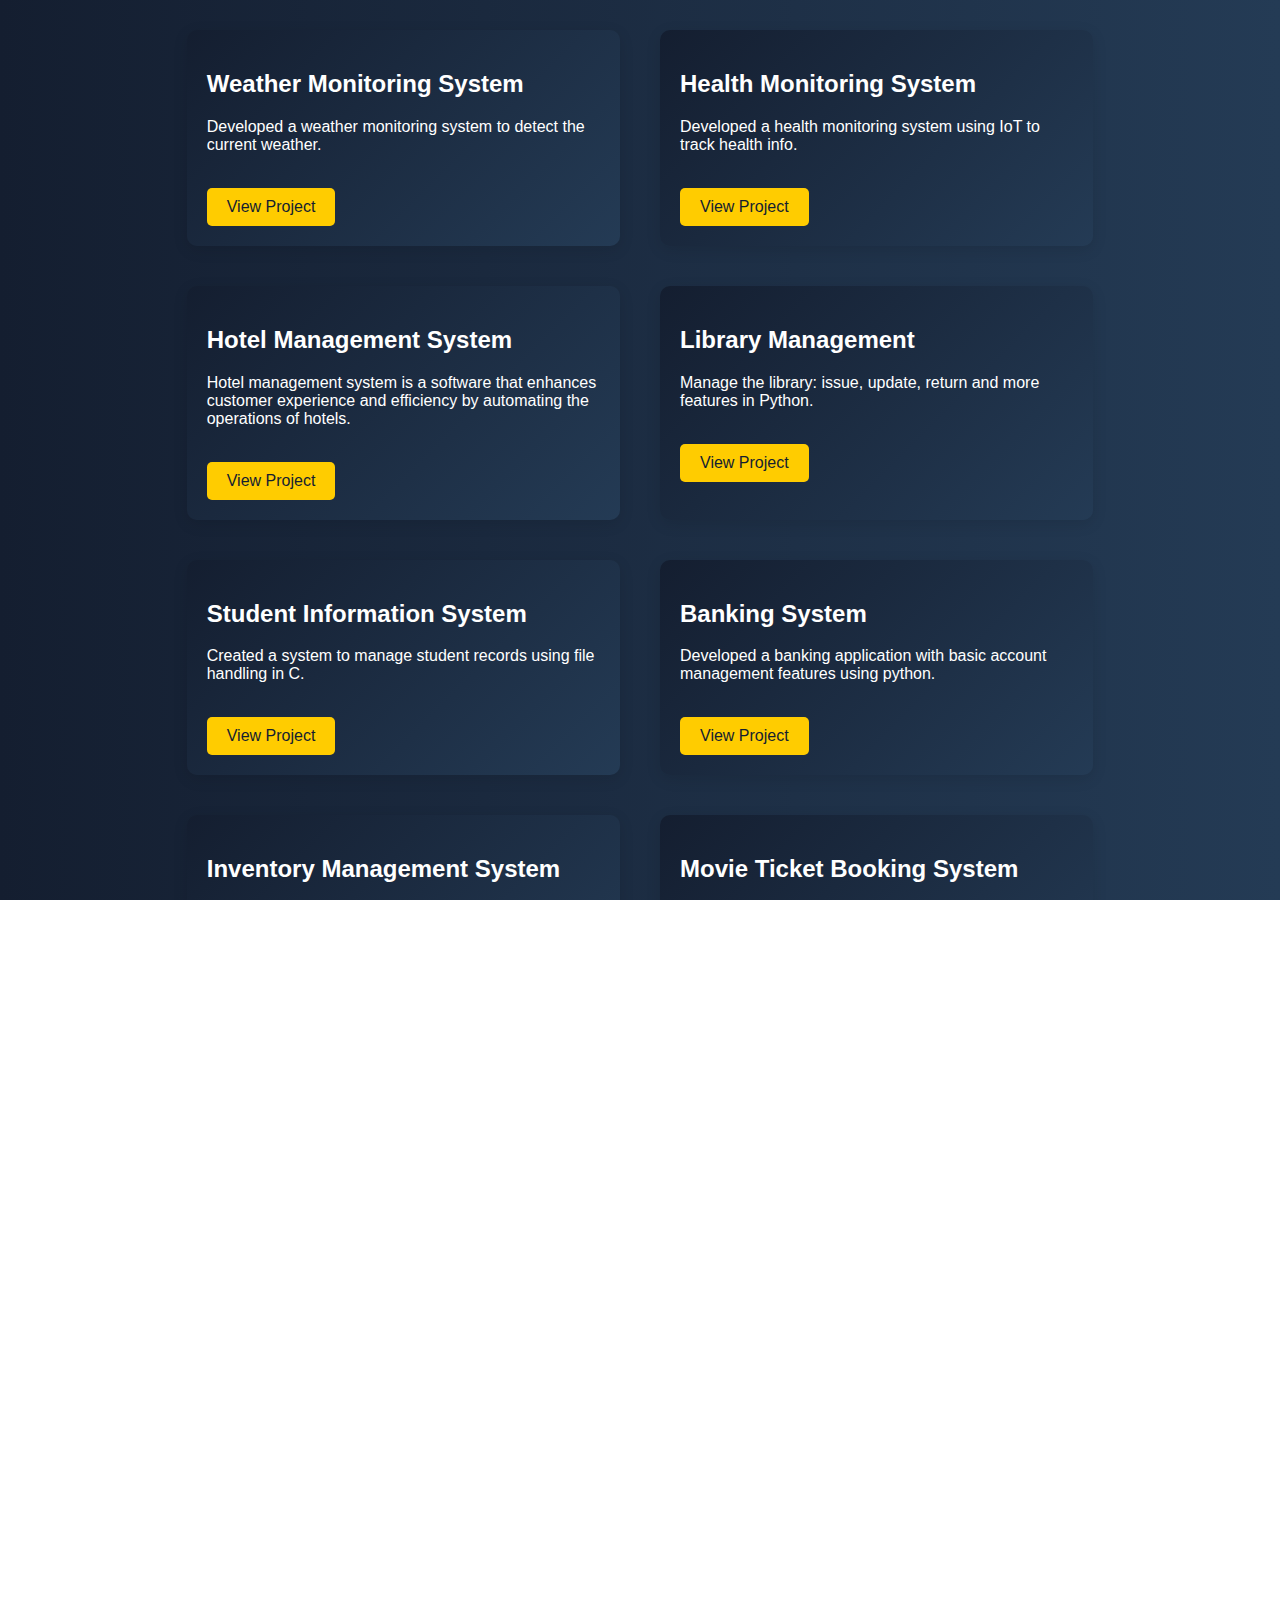
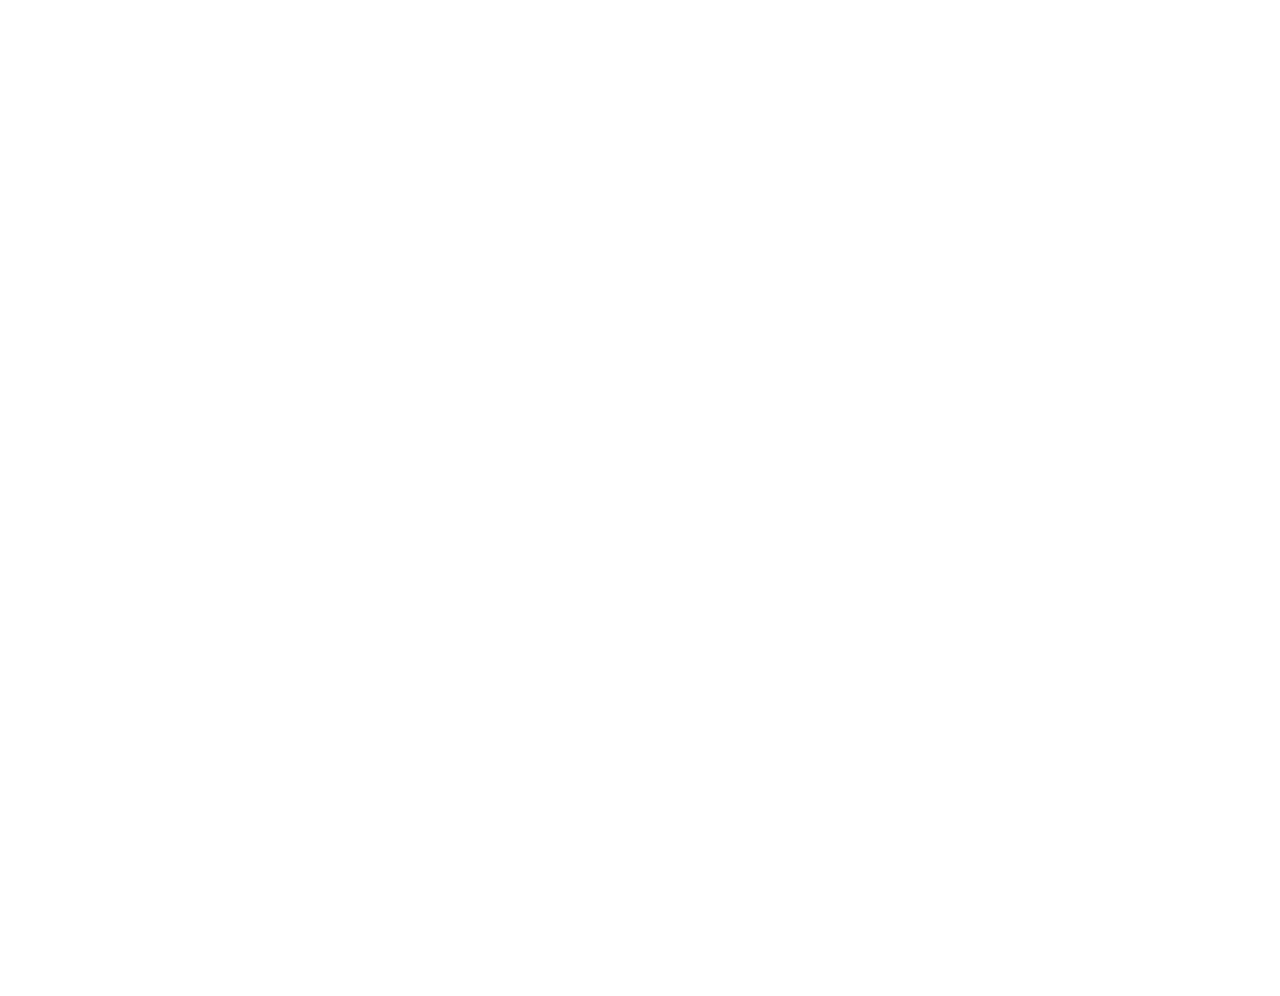
<file: index1.html>
<!DOCTYPE html>
<html lang="en">
<head>
    <meta charset="UTF-8">
    <meta name="viewport" content="width=device-width, initial-scale=1, maximum-scale=1, user-scalable=no">
    <title>Projects - StudyPoint</title>
    <style>
 html, body {
    font-family: Arial, sans-serif;
    background: linear-gradient(to right, #141e30, #243b55);
    color: #333;
    margin: 0;
    padding: 0;
    width: 100%;
    height: 100%;
    overflow-x: hidden; 
    box-sizing: border-box; 
    user-select: none; 
} 

.projects {
    display: flex;
    flex-wrap: wrap;
    justify-content: center;
    gap: 20px;
    padding: 20px;
}

.project-card {
    width: 250px;
    padding: 15px;
    background: linear-gradient(to right, #141e30, #243b55);
    color: white;
    border-radius: 10px;
    box-shadow: 0 4px 8px rgba(0, 0, 0, 0.1);
    transition: transform 0.3s;
    margin: 10px;
    text-align: left;
}

.project-card button {
    background: #ffcc00;
    color: #141e30;
    border: none;
    padding: 10px 20px;
    font-size: 1rem;
    border-radius: 5px;
    cursor: pointer;
    transition: background 0.3s ease-in-out;
}

.project-card button:hover {
    background: #e6b800;
}

.dark-mode {
    background: #222;
    color: white;
}

.dark-mode .project-card {
    background: #333;
    color: white;
}

@media (max-width: 1024px) {
  

    .projects {
        flex-direction: column;
        align-items: center;
    }

    .project-card {
        width: 90%;
    }
    .projects {
        flex-direction: column;
        gap: 15px;
        padding: 10px;
    }

    .project-card {
        width: 100%;
        padding: 12px;
    }

    #darkModeToggle {
        font-size: 18px;
    }
}

/* Large screen (desktop or tablet) */
@media (min-width: 1025px) {
    .projects {
        flex-wrap: wrap;
        
    }
    .project-card {
        width: calc(33.33% - 20px);
        padding: 20px;
        background: linear-gradient(135deg, #141e30, #243b55);
        color: white;
        border-radius: 10px;
        box-shadow: 0 4px 15px rgba(0, 0, 0, 0.1);
        transition: transform 0.3s ease, box-shadow 0.3s ease, background 0.3s ease;
    }
}

    </style>
</head>
<body>
    <section class="projects">
        <div class="project-card" data-category="iot">
            <h2>Weather Monitoring System</h2>
            <p>Developed a weather monitoring system to detect the current weather.</p><br>
            <button onclick="window.open('weather.html', '_blank')">View Project</button>
        </div>
        
        <div class="project-card" data-category="iot">
            <h2>Health Monitoring System</h2>
            <p>Developed a health monitoring system using IoT to track health info.</p><br>
            <button onclick="window.open('health-monitoring.html', '_blank')">View Project</button>
        </div>
        
        <div class="project-card" data-category="python">
            <h2>Hotel Management System</h2>
            <p>Hotel management system is a software that enhances customer experience and efficiency by automating the operations of hotels.</p><br>
            <button onclick="window.open('hotel.pdf', '_blank')">View Project</button>
        </div>
        
        <div class="project-card" data-category="python">
            <h2>Library Management</h2>
            <p>Manage the library: issue, update, return and more features in Python.</p><br>
            <!-- <button onclick="window.open('project-data-scraper.html', '_blank')">View Project</button> -->
            <button onclick="window.open('C:\Users\Dulhan Video Film\Downloads\todo.pdf', '_blank')">View Project</button>

        </div>
        
        <div class="project-card" data-category="c">
            <h2>Student Information System</h2>
            <p>Created a system to manage student records using file handling in C.</p><br>
            <button onclick="window.open('project-student-info.html', '_blank')">View Project</button>
        </div>
        
        <div class="project-card" data-category="c">
            <h2>Banking System</h2>
            <p>Developed a banking application with basic account management features using python.</p><br>
            <!-- <button onclick="window.open('project-banking.html', '_blank')">View Project</button> -->
            <button onclick="window.open('balance.py', '_blank')">View Project</button>

        </div>
        
        <div class="project-card" data-category="c">
            <h2>Inventory Management System</h2>
            <p>Designed an inventory tracking system with object-oriented programming in C++.</p><br>
            <button onclick="window.open('project-inventory-management.html', '_blank')">View Project</button>
        </div>
        
        <div class="project-card" data-category="c#">
            <h2>Movie Ticket Booking System</h2>
            <p>Developed a ticket booking application for cinemas using C++.</p><br>
            <button onclick="window.open('project-ticket-booking.html', '_blank')">View Project</button>
        </div>
        
        <div class="project-card" data-category="c#">
            <h2>Task Management System</h2>
            <p>Developed a task management desktop application using C# and .NET.</p><br>
            <button onclick="window.open('project-task-manager.html', '_blank')">View Project</button>
        </div>
        
        <div class="project-card" data-category="c#">
            <h2>Point of Sale System</h2>
            <p>Built a POS system for small businesses using C# and SQL integration.</p><br>
            <button onclick="window.open('project-pos.html', '_blank')">View Project</button>
        </div>
        
        <div class="project-card" data-category="python">
            <h2>Library Management System</h2>
            <p>Created a library management tool for book rentals using Java Swing.</p><br>
            <!-- <button onclick="window.open('project-library.html', '_blank')">View Project</button> -->
            <button onclick="window.open('project-library.html', '_blank')">View Project</button>

        </div>
        
        <div class="project-card" data-category="python">
            <h2>Employee Management System</h2>
            <p>Developed an employee record system using Java and JDBC.</p><br>
            <button onclick="window.open('project-employee.html', '_blank')">View Project</button>
        </div>
        
        <div class="project-card" data-category="web">
            <h2>Portfolio Website</h2>
            <p>Designed a personal portfolio website using HTML, CSS, and JavaScript.</p><br>
            <button onclick="window.open('portfolio.html', '_blank')">View Project</button>
        </div>
        
        <div class="project-card" data-category="web">
            <h2>E-commerce Website</h2>
            <p>Developed a responsive e-commerce platform using HTML, CSS, and JavaScript.</p><br>
            <button onclick="window.open('rose.html', '_blank')">View Project</button>
        </div>
        
        <div class="project-card" data-category="sql">
            <h2>Hospital Database System</h2>
            <p>Designed a database for managing patient records and appointments using SQL.</p><br>
            <button onclick="window.open('project-hospital-db.html', '_blank')">View Project</button>
        </div>
        
        <div class="project-card" data-category="sql">
            <h2>School Management System</h2>
            <p>Implemented a relational database for school operations using SQL.</p><br>
            <button onclick="window.open('p2,2.html', '_blank')">View Project</button>
        </div>
        
        <div class="project-card" data-category="dsa">
            <h2>Snake Game</h2>
            <p>Developed a snake game for children using DSA concepts.</p><br>
            <button onclick="window.open('https://drive.google.com/drive/folders/1unQMU0JQNGvJu682b-FdMNE5BQC01O4K?usp=sharing', '_blank')">View Project</button>
        </div>
        
        <div class="project-card" data-category="dsa">
            <h2>Sudoku</h2>
            <p>Created a Sudoku game for sharpening the brain using DSA concepts.</p><br>
            <button onclick="window.open('https://drive.google.com/drive/folders/1jshgujkHdL1sSm5vJS5bbcQmDobldVw5?usp=drive_link', '_blank')">View Project</button>
        </div>
          <div class="project-card" data-category="dsa">
            <h2>Spotify</h2>
            <p>Created a Sudoku game for sharpening the brain using DSA concepts.</p><br>
            <button onclick="window.open('sp.html', '_blank')">View Project</button>
        </div>
        
    </section>
</body>
</html>
</file>
